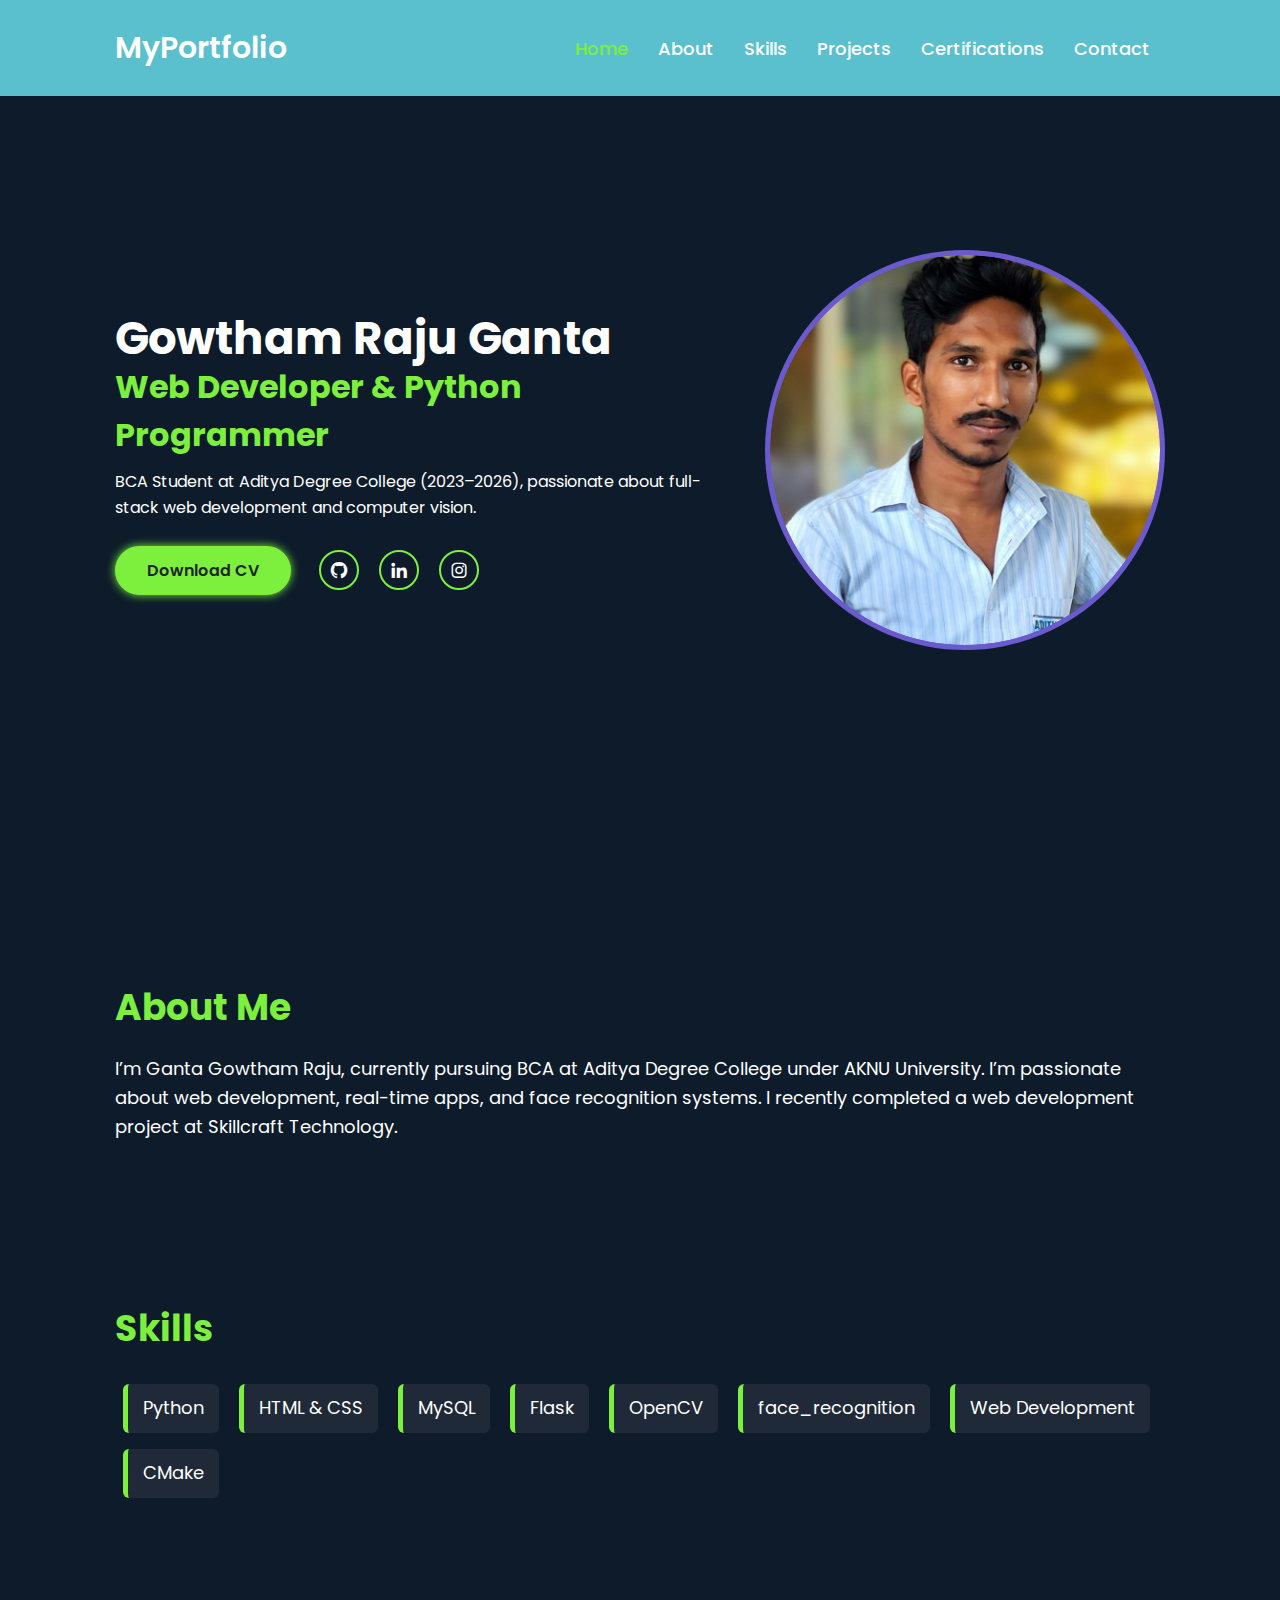
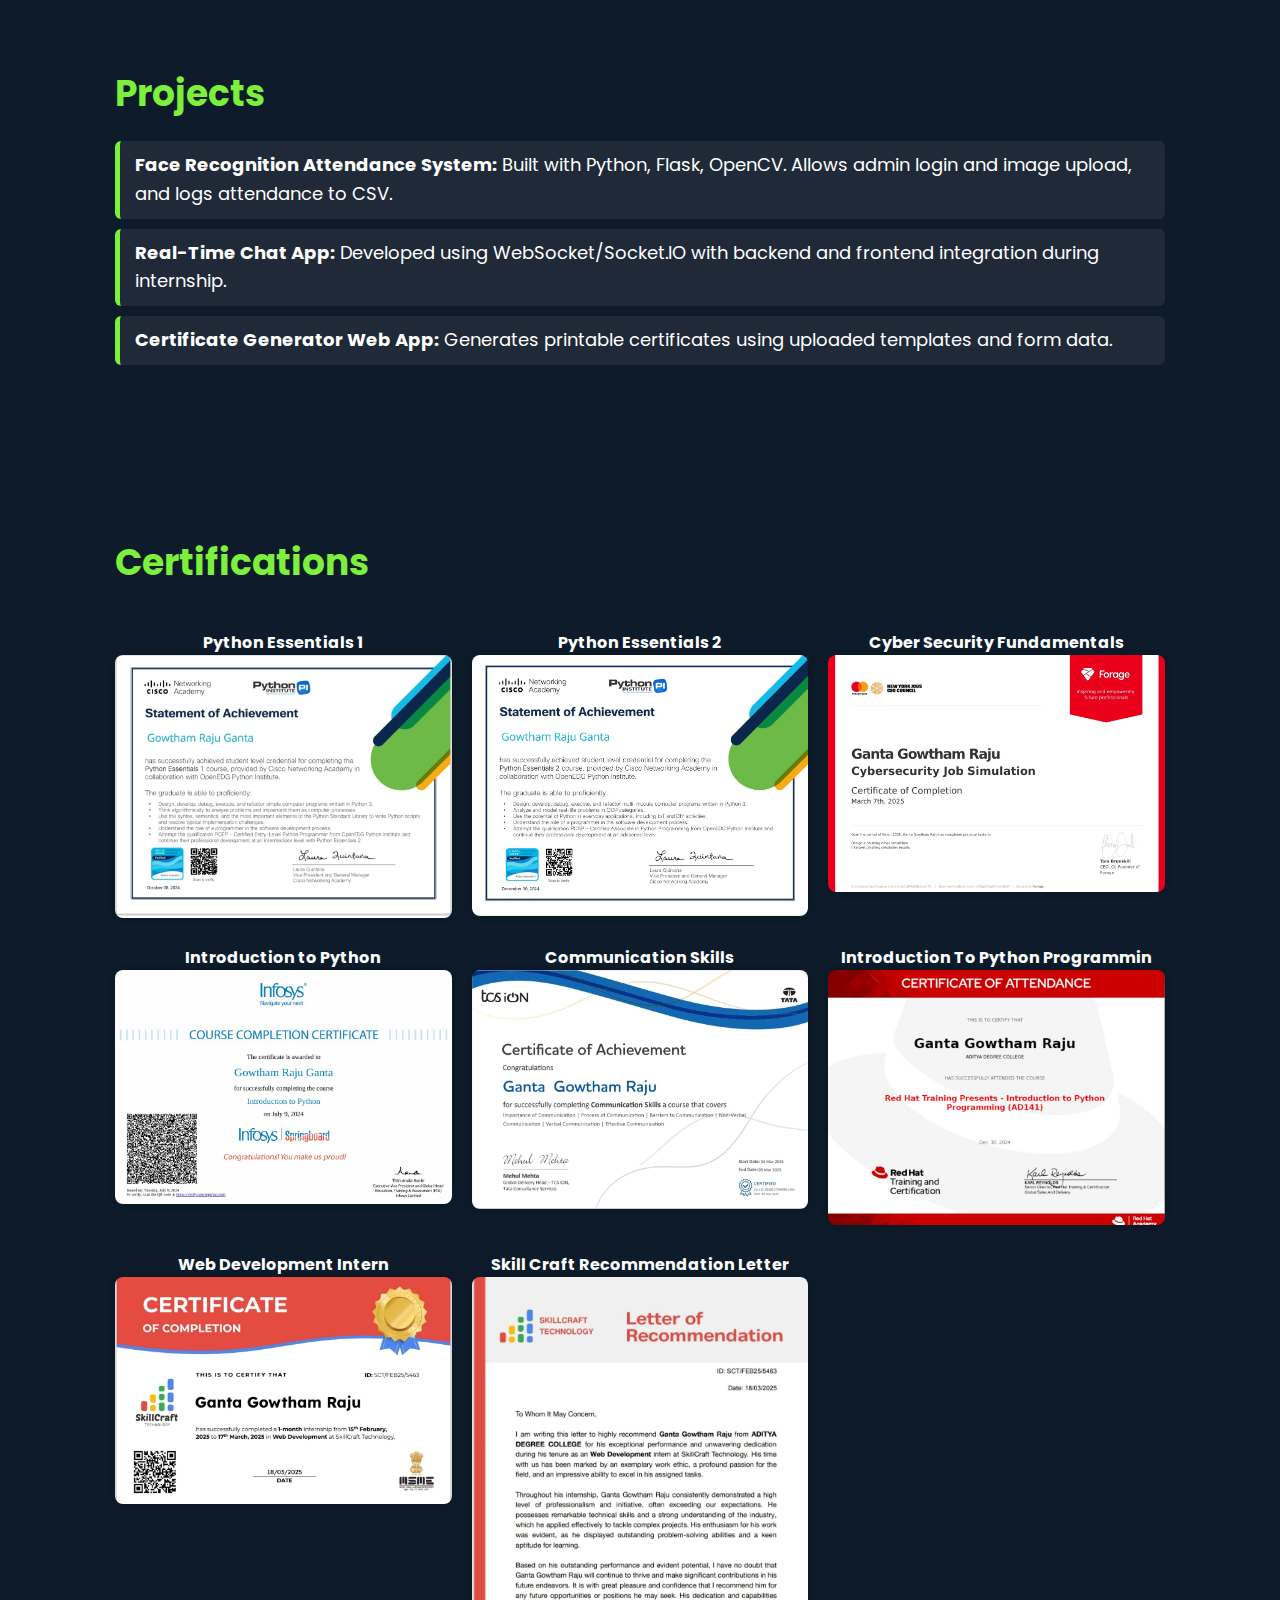
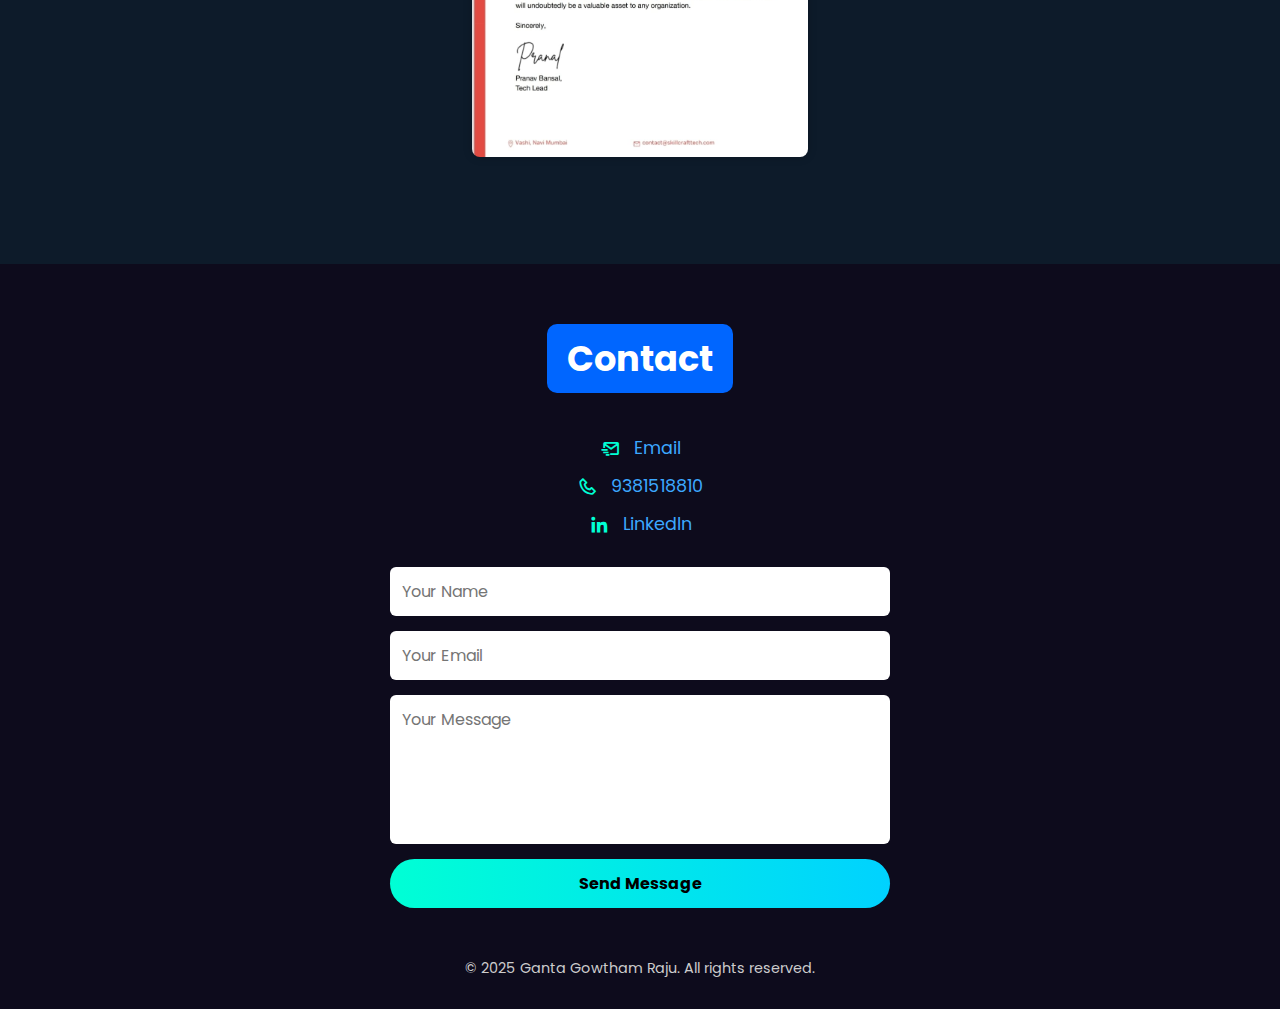
<file: index.html>
<!DOCTYPE html>
<html lang="en">
<head>
  <meta charset="UTF-8" />
  <meta name="viewport" content="width=device-width, initial-scale=1.0" />
  <title>Gowtham Raju Ganta | My Portfolio</title>
  <link href="https://unpkg.com/boxicons@2.1.4/css/boxicons.min.css" rel="stylesheet" />
  <link rel="stylesheet" href="style.CSS" />
</head>
<body>

  <!-- Navbar -->
  <nav class="navbar">
    <a href="#" class="logo">MyPortfolio</a>
    <div class="menu-toggle" id="menu-toggle">
      <i class="bx bx-menu"></i>
    </div>
    <ul id="nav-links">
      <li class="active"><a href="#">Home</a></li>
      <li><a href="#about">About</a></li>
      <li><a href="#skills">Skills</a></li>
      <li><a href="#projects">Projects</a></li>
      <li><a href="#certifications">Certifications</a></li>
      <li><a href="#contact">Contact</a></li>
    </ul>
  </nav>

  <!-- Home Section -->
  <section class="home" id="home">
    <div class="home-info">
      <h1>Gowtham Raju Ganta</h1>
      <h2>Web Developer & Python Programmer</h2>
      <p>BCA Student at Aditya Degree College (2023–2026), passionate about full-stack web development and computer vision.</p>
      <div class="btn-sci">
        <a href=" " class="btn" download>Download CV</a>
        <div class="sci">
          <a href="https://github.com/rajurani21"><i class="bx bxl-github"></i></a>
          <a href="https://www.linkedin.com/in/ganta-gowtham-raju-9a52aa320?lipi=urn%3Ali%3Apage%3Ad_flagship3_profile_view_base_contact_details%3BVCwwGSQtTr6l8APBF%2FNwiw%3D%3D"><i class="bx bxl-linkedin"></i></a>
          <a href="https://www.instagram.com/r_a_j_u_r_a_n_i?igsh=bGwydm10NWs5MDJ6"><i class="bx bxl-instagram"></i></a>
          
        </div>
      </div>
    </div>
    <div class="home-img">
      <div class="img-box">
        <div class="img-item">
          <img src="home1.jpg" alt="Gowtham Raju">
        </div>
      </div>
    </div>
  </section>

  <!-- About Section -->
  <section id="about" class="section">
    <h2>About Me</h2>
    <p>I’m Ganta Gowtham Raju, currently pursuing BCA at Aditya Degree College under AKNU University. I’m passionate about web development, real-time apps, and face recognition systems. I recently completed a web development project at Skillcraft Technology.</p>
  </section>

  <!-- Skills Section -->
  <section id="skills" class="section">
    <h2>Skills</h2>
    <ul class="skills-list">
      <li>Python</li>
      <li>HTML & CSS</li>
      <li>MySQL</li>
      <li>Flask</li>
      <li>OpenCV</li>
      <li>face_recognition</li>
      <li>Web Development</li>
      <li>CMake</li>
    </ul>
  </section>

  <!-- Projects Section -->
  <section id="projects" class="section">
    <h2>Projects</h2>
    <ul class="projects-list">
      <li><strong>Face Recognition Attendance System:</strong> Built with Python, Flask, OpenCV. Allows admin login and image upload, and logs attendance to CSV.</li>
      <li><strong>Real-Time Chat App:</strong> Developed using WebSocket/Socket.IO with backend and frontend integration during internship.</li>
      <li><strong>Certificate Generator Web App:</strong> Generates printable certificates using uploaded templates and form data.</li>
    </ul>
  </section>

  <!-- Certifications Section -->
  <section id="certifications" class="section">
    <h2>Certifications</h2>
    <div class="certifications-grid">
      <div class="certificate-item">
        <strong>Python Essentials 1</strong><br>
        <img src="PE1.jpg" class="certificate-image" alt="Python Certificate">
      </div>

      <div class="certificate-item">
        <strong>Python Essentials 2</strong><br>
        <img src="PE2.jpg" class="certificate-image" alt="Web Dev Certificate">
      </div>

      <div class="certificate-item">
        <strong>Cyber Security Fundamentals</strong><br>
        <img src="cybersecurity.jpg" class="certificate-image" alt="Cyber Security Certificate">
      </div>

      <div class="certificate-item">
        <strong>Introduction to Python</strong><br>
        <img src="infosys.jpg" class="certificate-image" alt="Web Dev Certificate">
      </div>

      <div class="certificate-item">
        <strong>Communication Skills</strong><br>
        <img src="tcs.jpg" class="certificate-image" alt="Web Dev Certificate">
      </div>

      <div class="certificate-item">
        <strong>Introduction To Python Programmin  </strong><br>
        <img src="redhat.jpg" class="certificate-image" alt="Web Dev Certificate">
      </div>

      <div class="certificate-item">
        <strong>Web Development Intern</strong><br>
        <img src="skill craft complet.jpg" class="certificate-image" alt="Web Dev Certificate">
      </div>

      <div class="certificate-item">
        <strong>Skill Craft Recommendation Letter</strong><br>
        <img src="sc recom.jpg" class="certificate-image" alt="Web Dev Certificate">
      </div>
    </div>
  </section>


<!-- Contact Section -->
<section id="contact" class="contact-section reveal">
  <div class="glass-card">
    <h2 class="contact-title">Contact</h2>

    <div class="contact-info">
      <p><i class='bx bx-mail-send'></i> <a href="mailto:gantagowthamraju2126@gmail.com">Email</a></p>
      <p><i class='bx bx-phone'></i> <a href="tel:9381518810">9381518810</a></p>
      <p><i class='bx bxl-linkedin'></i> <a href="https://www.linkedin.com/in/ganta-gowthamraju-9a52aa320/" target="_blank">LinkedIn</a></p>
    </div>

    <form action="https://formsubmit.co/gantagowthamraju2126@gmail.com" method="POST" class="contact-form" onsubmit="return showSuccessModal()">
      <!-- To disable FormSubmit CAPTCHA -->
      <input type="hidden" name="_captcha" value="false">
      <!-- Optional redirect URL after submission -->
      <input type="hidden" name="_next" value="https://rajurani21.github.io/myportfolio/">

      <input type="text" name="name" placeholder="Your Name" required />
      <input type="email" name="email" placeholder="Your Email" required />
      <textarea name="message" rows="5" placeholder="Your Message" required></textarea>
      <button type="submit">Send Message</button>
    </form>
  </div>

  <div id="modal" class="modal">
    <div class="modal-content">
      <span class="close-btn" onclick="closeModal()">&times;</span>
      <p>Thank you! Your message has been sent successfully.</p>
    </div>
  </div>

  <footer class="footer">
    <p>© 2025 Ganta Gowtham Raju. All rights reserved.</p>
  </footer>
</section>


  

  <!-- Certificate Modal -->
  <div id="imageModal" class="modal">
    <span class="close" id="modalCloseBtn">&times;</span>
    <img class="modal-content" id="modalImage" alt="Certificate Preview" />
  </div>

  <!-- Scripts -->
  <script>
    const menuToggle = document.getElementById('menu-toggle');
    const navLinks = document.getElementById('nav-links');

    menuToggle.onclick = () => {
      navLinks.classList.toggle('active');
    };

    navLinks.querySelectorAll('a').forEach(link => {
      link.addEventListener('click', () => {
        navLinks.classList.remove('active');
      });
    });

    // Certificate Modal Logic
    const modal = document.getElementById("imageModal");
    const modalImg = document.getElementById("modalImage");
    const closeBtn = document.getElementById("modalCloseBtn");

    document.querySelectorAll(".certificate-image").forEach(img => {
      img.addEventListener("click", () => {
        modal.style.display = "block";
        modalImg.src = img.src;
      });
    });

    closeBtn.onclick = () => {
      modal.style.display = "none";
    };

    window.onclick = (event) => {
      if (event.target === modal) {
        modal.style.display = "none";
      }
    };
    
  </script>
<script>
  // Scroll Reveal Animation
  window.addEventListener('scroll', function () {
    document.querySelectorAll('.reveal').forEach(el => {
      const top = el.getBoundingClientRect().top;
      const windowHeight = window.innerHeight;
      if (top < windowHeight - 100) el.classList.add('active');
    });
  });

  // Modal Popup on Submit
  function showSuccessModal() {
    document.getElementById('modal').style.display = 'block';
    // Delay real form submission so user sees modal
    setTimeout(() => {
      document.querySelector(".contact-form").submit();
    }, 1500);
    return false; // prevent immediate submission
  }

  function closeModal() {
    document.getElementById('modal').style.display = 'none';
  }
</script>


</body>
</html>
</file>
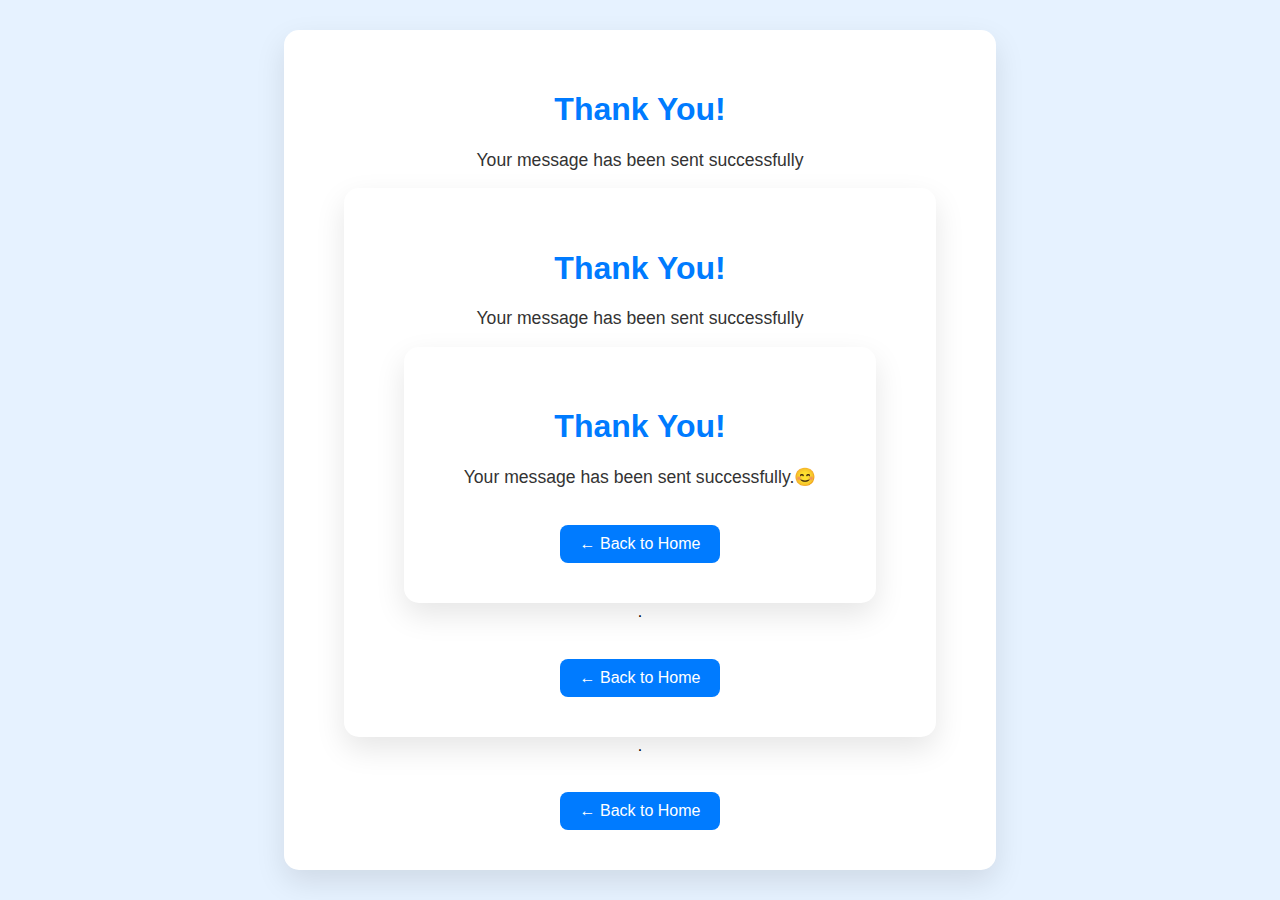
<file: thank-you.html>
<!DOCTYPE html>
<html lang="en">
<head>
  <meta charset="UTF-8">
  <title>Thank You</title>
  <style>
    body {
      margin: 0;
      padding: 0;
      font-family: 'Segoe UI', Tahoma, Geneva, Verdana, sans-serif;
      background: #e6f2ff;
      display: flex;
      justify-content: center;
      align-items: center;
      height: 100vh;
    }

    .thank-you-box {
      background: white;
      padding: 40px 60px;
      border-radius: 15px;
      box-shadow: 0 12px 30px rgba(0, 0, 0, 0.1);
      text-align: center;
    }

    .thank-you-box h1 {
      color: #007bff;
      font-size: 2rem;
    }

    .thank-you-box p {
      font-size: 1.1rem;
      margin-top: 10px;
      color: #333;
    }

    .thank-you-box a {
      display: inline-block;
      margin-top: 20px;
      padding: 10px 20px;
      background: #007bff;
      color: white;
      text-decoration: none;
      border-radius: 8px;
    }

    .thank-you-box a:hover {
      background: #0056b3;
    }
  </style>
</head>
<body>
  <div class="thank-you-box">
    <h1>Thank You!</h1>
    <p>Your message has been sent successfully<!DOCTYPE html>
<html lang="en">
<head>
  <meta charset="UTF-8">
  <title>Thank You</title>
  <style>
    body {
      margin: 0;
      padding: 0;
      font-family: 'Segoe UI', Tahoma, Geneva, Verdana, sans-serif;
      background: #e6f2ff;
      display: flex;
      justify-content: center;
      align-items: center;
      height: 100vh;
    }

    .thank-you-box {
      background: white;
      padding: 40px 60px;
      border-radius: 15px;
      box-shadow: 0 12px 30px rgba(0, 0, 0, 0.1);
      text-align: center;
    }

    .thank-you-box h1 {
      color: #007bff;
      font-size: 2rem;
    }

    .thank-you-box p {
      font-size: 1.1rem;
      margin-top: 10px;
      color: #333;
    }

    .thank-you-box a {
      display: inline-block;
      margin-top: 20px;
      padding: 10px 20px;
      background: #007bff;
      color: white;
      text-decoration: none;
      border-radius: 8px;
    }

    .thank-you-box a:hover {
      background: #0056b3;
    }
  </style>
</head>
<body>
  <div class="thank-you-box">
    <h1>Thank You!</h1>
    <p>Your message has been sent successfully<!DOCTYPE html>
<html lang="en">
<head>
  <meta charset="UTF-8">
  <title>Thank You</title>
  <style>
    body {
      margin: 0;
      padding: 0;
      font-family: 'Segoe UI', Tahoma, Geneva, Verdana, sans-serif;
      background: #e6f2ff;
      display: flex;
      justify-content: center;
      align-items: center;
      height: 100vh;
    }

    .thank-you-box {
      background: white;
      padding: 40px 60px;
      border-radius: 15px;
      box-shadow: 0 12px 30px rgba(0, 0, 0, 0.1);
      text-align: center;
    }

    .thank-you-box h1 {
      color: #007bff;
      font-size: 2rem;
    }

    .thank-you-box p {
      font-size: 1.1rem;
      margin-top: 10px;
      color: #333;
    }

    .thank-you-box a {
      display: inline-block;
      margin-top: 20px;
      padding: 10px 20px;
      background: #007bff;
      color: white;
      text-decoration: none;
      border-radius: 8px;
    }

    .thank-you-box a:hover {
      background: #0056b3;
    }
  </style>
</head>
<body>
  <div class="thank-you-box">
    <h1>Thank You!</h1>
    <p>Your message has been sent successfully.😊</p>
    <a href="index.html">← Back to Home</a>
  </div>
</body>
</html>
.</p>
    <a href="index.html">← Back to Home</a>
  </div>
</body>
</html>
.</p>
    <a href="index.html">← Back to Home</a>
  </div>
</body>
</html>
</file>
<file: style.CSS>
@import url('https://fonts.googleapis.com/css2?family=Poppins:wght@300;400;500;600;700;800;900&display=swap');

* {
  margin: 0;
  padding: 0;
  box-sizing: border-box;
  font-family: 'Poppins', sans-serif;
}

body {
  background-color: #0d1b2a;
  color: #fff;
}

a {
  text-decoration: none;
  color: #fff;
}

.navbar {
  position: fixed;
  left: 0;
  top: 0;
  width: 100%;
  padding: 25px 9%;
  background: rgb(90, 192, 205);
  display: flex;
  justify-content: space-between;
  align-items: center;
  z-index: 100;
}

.navbar .logo {
  font-size: 30px;
  font-weight: 600;
  color: #fff;
}

.navbar ul {
  display: flex;
  list-style: none;
}

.navbar ul li {
  margin: 0 15px;
}

.navbar ul li a {
  font-size: 18px;
  font-weight: 500;
  transition: 0.5s ease;
}

.navbar ul li:hover a,
.navbar ul li.active a {
  color: #7cf03d;
}

.home {
  display: flex;
  align-items: center;
  justify-content: space-between;
  height: 100vh;
  padding: 60px 9%;
  color: #fff;
}

.home-info {
  max-width: 600px;
}

.home-info h1 {
  font-size: 45px;
}

.home-info h2 {
  font-size: 32px;
  margin-top: -10px;
  color: #7cf03d;
}

.home-info p {
  font-size: 16px;
  margin: 10px 0 25px;
  line-height: 1.6;
}

.home-info .btn-sci {
  display: flex;
  align-items: center;
}

.btn {
  display: inline-block;
  padding: 10px 30px;
  background-color: #7cf03d;
  border: 2px solid #7cf03d;
  border-radius: 40px;
  box-shadow: 0 0 10px #7cf03d;
  font-size: 16px;
  color: #1f242d;
  font-weight: 600;
  transition: 0.3s ease;
}

.btn:hover {
  background-color: transparent;
  color: #7cf03d;
  box-shadow: 0 0 15px #7cf03d;
}

.btn-sci .sci {
  margin-left: 20px;
}

.btn-sci .sci a {
  display: inline-flex;
  padding: 8px;
  border: 2px solid #7cf03d;
  border-radius: 50%;
  font-size: 20px;
  color: #fff;
  margin: 0 8px;
  transition: 0.3s ease;
}

.btn-sci .sci a:hover {
  background: #7cf03d;
  color: #1f242d;
  box-shadow: 0 0 10px #7cf03d;
}

.home-img .img-box {
  position: relative;
  width: 100%;
  max-width: 400px;
  aspect-ratio: 1 / 1;
  background: slateblue;
  border-radius: 50%;
  padding: 5px;
  display: flex;
  justify-content: center;
  align-items: center;
  overflow: hidden;
  margin: auto; /* center on smaller devices */
}



.home-img .img-item {
  width: 100%;
  height: 100%;
  border-radius: 50%;
  overflow: hidden;
}

.home-img .img-item img {
  width: 100%;
  height: 100%;
  object-fit: cover;
  border-radius: 50%;
}
.section {
  padding: 80px 9%;
  background: #0d1b2a;
  color: #fff;
}

.section h2 {
  font-size: 36px;
  color: #7cf03d;
  margin-bottom: 20px;
}

.section p, .section li {
  font-size: 18px;
  line-height: 1.6;
}

.skills-list, .projects-list {
  list-style: none;
  padding-left: 0;
}

.skills-list li, .projects-list li {
  margin: 10px 0;
  background: #1f2937;
  padding: 10px 15px;
  border-left: 5px solid #7cf03d;
  border-radius: 6px;
}

.skills-list li {
  display: inline-block;
  margin: 8px;
}

.menu-toggle {
  display: none;
  font-size: 28px;
  color: #fff;
  cursor: pointer;
}

@media (max-width: 768px) {
  .menu-toggle {
    display: block;
  }

  .navbar {
    flex-wrap: wrap;
    justify-content: space-between;
    padding: 15px 5%;
  }

  .navbar ul {
    flex-direction: column;
    width: 100%;
    display: none;
    margin-top: 10px;
    background-color: rgb(90, 192, 205);
    padding: 10px 0;
    border-radius: 10px;
  }

  .navbar ul.active {
    display: flex;
  }

  .navbar ul li {
    margin: 10px 0;
    text-align: center;
  }

  .home {
    flex-direction: column;
    padding: 80px 5%;
    text-align: center;
  }

  .home-img .img-box {
    width: 70vw;
    height: 70vw;
    margin-top: 30px;
  }

  .skills-list li {
    display: block;
    width: 100%;
  }

  .btn-sci {
    flex-direction: column;
    gap: 15px;
  }
}
html {
  scroll-behavior: smooth;
}




.modal {
  display: none;
  position: fixed;
  z-index: 9999;
  left: 0;
  top: 0;
  width: 100%;
  height: 100%;
  background-color: rgba(0,0,0,0.85);
  overflow: auto;
}

.modal-content {
  margin: auto;
  display: block;
  max-width: 90%;
  max-height: 80vh;
  border-radius: 12px;
  animation: fadeIn 0.3s ease;
}

.close {
  position: absolute;
  top: 20px;
  right: 35px;
  color: #fff;
  font-size: 40px;
  font-weight: bold;
  cursor: pointer;
}

.close:hover {
  color: #ff6b6b;
}

@keyframes fadeIn {
  from { opacity: 0; transform: scale(0.95); }
  to { opacity: 1; transform: scale(1); }
}

.certifications-grid {
  display: grid;
  grid-template-columns: repeat(auto-fit, minmax(250px, 1fr));
  gap: 20px;
  padding: 20px 0;
}

.certificate-item {
  text-align: center;
}

.certificate-image {
  width: 100%;
  height: auto;
  cursor: pointer;
  border-radius: 8px;
  box-shadow: 0 0 10px rgba(0,0,0,0.2);
  transition: transform 0.2s ease;
}

.certificate-image:hover {
  transform: scale(1.03);
}


/* Contact Section */
.contact-section {
  background-color: #0d0b1c;
  color: #fff;
  padding: 60px 20px 30px;
  font-family: 'Segoe UI', sans-serif;
  text-align: center;
}

.contact-title {
  font-size: 2.2rem;
  font-weight: bold;
  background: #0066ff;
  display: inline-block;
  padding: 8px 20px;
  border-radius: 10px;
  margin-bottom: 30px;
  color: #fff;
}

.contact-info p {
  margin: 12px 0;
  font-size: 1.1rem;
  color: #00ffe7;
}

.contact-info i {
  color: #00ffd5;
  margin-right: 8px;
  font-size: 1.3rem;
  vertical-align: middle;
}

.contact-info a {
  color: #3ca7ff;
  text-decoration: none;
}

.contact-info a:hover {
  color: #ffffff;
}

.contact-form {
  max-width: 500px;
  margin: 30px auto 0;
  display: flex;
  flex-direction: column;
  gap: 15px;
}

.contact-form input,
.contact-form textarea {
  padding: 12px;
  font-size: 1rem;
  border-radius: 6px;
  border: none;
  outline: none;
  width: 100%;
}

.contact-form textarea {
  resize: none;
}

.contact-form button {
  background: linear-gradient(to right, #00ffd5, #00d2ff);
  color: #000;
  font-size: 1rem;
  font-weight: bold;
  border: none;
  padding: 12px;
  border-radius: 25px;
  cursor: pointer;
  transition: all 0.3s ease;
}

.contact-form button:hover {
  background: linear-gradient(to right, #00c3ff, #00ffe0);
  transform: scale(1.02);
}

/* Footer */
.footer {
  text-align: center;
  margin-top: 50px;
  color: #ccc;
  font-size: 0.9rem;
}
</file>
